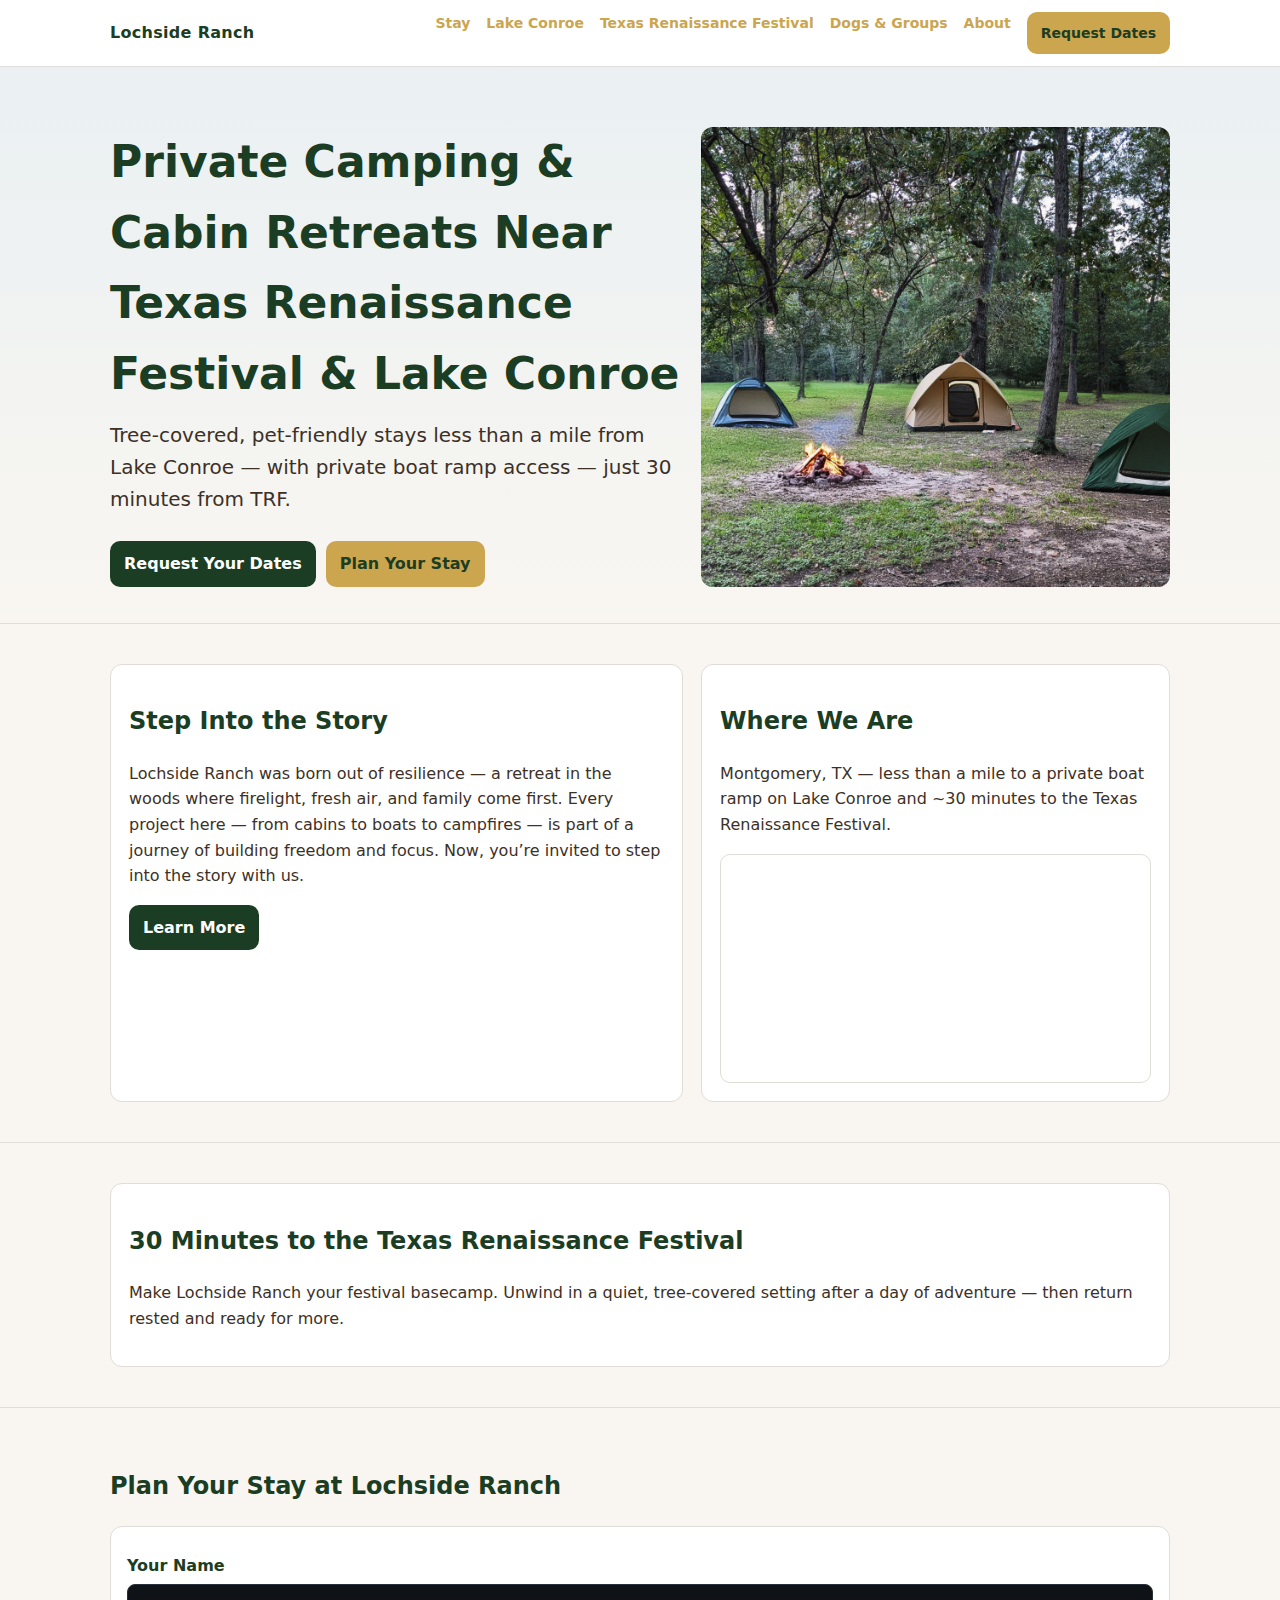
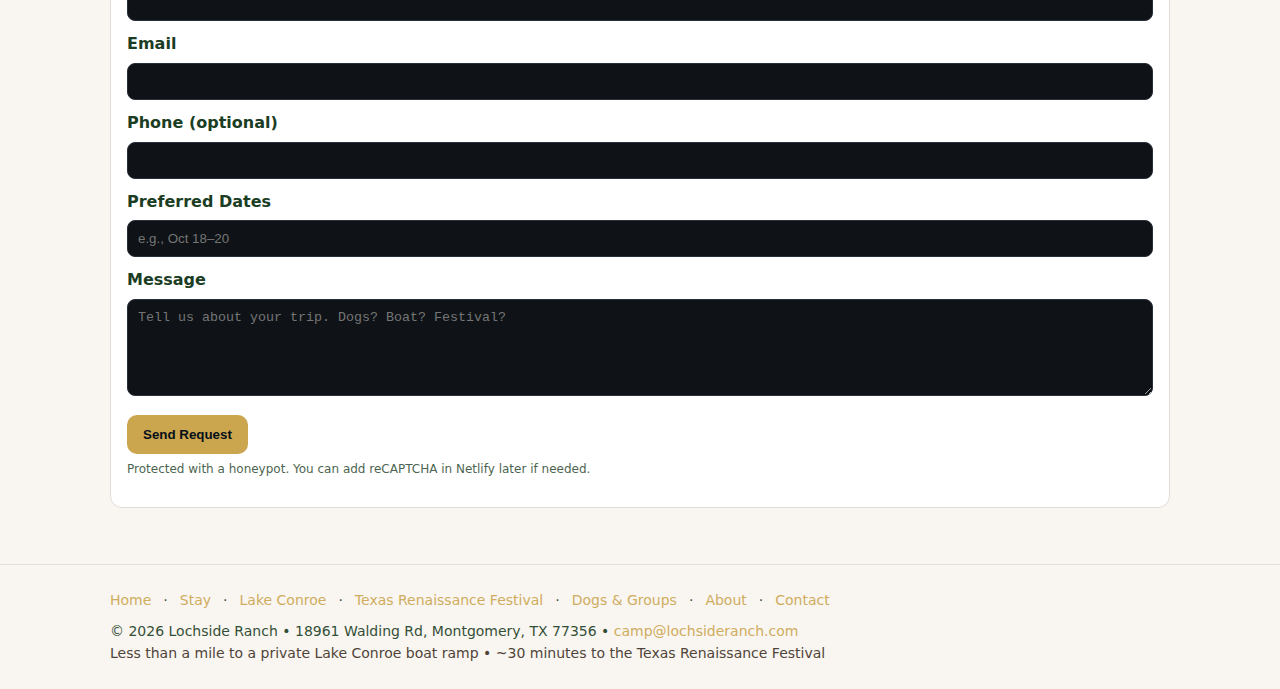
<file: index.html>
<!DOCTYPE html>
<html lang="en">
<head>
  <meta charset="UTF-8" />
  <meta name="viewport" content="width=device-width, initial-scale=1.0" />
  <title>Lochside Ranch | Texas Renaissance Festival Camping & Lake Conroe Retreats</title>
  <meta name="description" content="Private, pet-friendly camping & cabin rentals near Lake Conroe — less than a mile from a private boat ramp, and 30 minutes from the Texas Renaissance Festival." />
  <link rel="canonical" href="https://lochsideranch.com/" />
  <link rel="icon" type="image/png" href="/assets/lochside-ranch-renaissance-festival-camp-logo-favicon.png" />
  <link rel="apple-touch-icon" href="/assets/lochside-ranch-renaissance-festival-camp-logo-webclip.png" />
  <link rel="stylesheet" href="/style.css" />

  <meta property="og:title" content="Lochside Ranch | Texas Renaissance Festival Camping & Lake Conroe Retreats" />
  <meta property="og:description" content="Stay under the trees, grill by the fire, and get on the water. Premium, pet-friendly camping near Lake Conroe — ~30 minutes to the Texas Renaissance Festival." />
  <meta property="og:type" content="website" />
  <meta property="og:url" content="https://lochsideranch.com/" />
  <meta name="robots" content="index,follow" />

  <!-- Google Tag Manager -->
  <script>(function(w,d,s,l,i){w[l]=w[l]||[];w[l].push({'gtm.start':
  new Date().getTime(),event:'gtm.js'});var f=d.getElementsByTagName(s)[0],
  j=d.createElement(s),dl=l!='dataLayer'?'&l='+l:'';j.async=true;j.src=
  'https://www.googletagmanager.com/gtm.js?id='+i+dl;f.parentNode.insertBefore(j,f);
  })(window,document,'script','dataLayer','GTM-NCPR4V88');</script>
  <!-- End Google Tag Manager -->
</head>
<body>
  <!-- Google Tag Manager (noscript) -->
  <noscript><iframe src="https://www.googletagmanager.com/ns.html?id=GTM-NCPR4V88"
  height="0" width="0" style="display:none;visibility:hidden"></iframe></noscript>

  <!-- Top navigation -->
  <nav class="nav" aria-label="Primary">
    <div class="container nav-inner">
      <div class="brand">Lochside Ranch</div>
      <div class="nav-links">
        <a href="/stay.html">Stay</a>
        <a href="/lake-conroe.html">Lake Conroe</a>
        <a href="/texas-renaissance-festival.html">Texas Renaissance Festival</a>
        <a href="/dogs-and-groups.html">Dogs & Groups</a>
        <a href="/about.html">About</a>
        <a href="#contact" class="btn btn-alt">Request Dates</a>
      </div>
    </div>
  </nav>

  <!-- Hero -->
<header class="hero">
  <div class="container grid-2">
    <div class="hero-text">
      <h1>Private Camping & Cabin Retreats Near Texas Renaissance Festival & Lake Conroe</h1>
      <p class="lede">Tree-covered, pet-friendly stays less than a mile from Lake Conroe — with private boat ramp access — just 30 minutes from TRF.</p>
      <div class="hero-cta">
        <a class="btn" href="#contact">Request Your Dates</a>
        <a class="btn btn-alt" href="/stay.html">Plan Your Stay</a>
      </div>
    </div>
    <div class="hero-image">
      <img src="/assets/texas-renaissance-festival-campground-lochside-ranch.jpg"
           alt="Camping near Texas Renaissance Festival at Lochside Ranch" />
    </div>
  </div>
</header>


  <!-- Story / About -->
  <section class="section">
    <div class="container grid-2">
      <div class="panel">
        <h2>Step Into the Story</h2>
        <p class="muted">Lochside Ranch was born out of resilience — a retreat in the woods where firelight, fresh air, and family come first. Every project here — from cabins to boats to campfires — is part of a journey of building freedom and focus. Now, you’re invited to step into the story with us.</p>
        <a class="btn" href="/about.html">Learn More</a>
      </div>
      <div class="panel">
        <h2>Where We Are</h2>
        <p class="muted">Montgomery, TX — less than a mile to a private boat ramp on Lake Conroe and ~30 minutes to the Texas Renaissance Festival.</p>
        <div style="border-radius:10px; overflow:hidden; border:1px solid var(--line);">
          <iframe
            title="Lochside Ranch area map"
            width="100%" height="220" style="border:0;"
            loading="lazy" allowfullscreen
            referrerpolicy="no-referrer-when-downgrade"
            src="https://www.google.com/maps?q=Montgomery,TX%2077356&output=embed">
          </iframe>
        </div>
      </div>
    </div>
  </section>

  <!-- TRF highlight -->
  <section class="section">
    <div class="container">
      <div class="panel">
        <h2>30 Minutes to the Texas Renaissance Festival</h2>
        <p class="muted">Make Lochside Ranch your festival basecamp. Unwind in a quiet, tree-covered setting after a day of adventure — then return rested and ready for more.</p>
      </div>
    </div>
  </section>

  <!-- Contact / Netlify Form -->
  <section class="section" id="contact" aria-labelledby="contact-title">
    <div class="container">
      <h2 id="contact-title">Plan Your Stay at Lochside Ranch</h2>
      <form
        id="contact"
        name="contact"
        method="POST"
        data-netlify="true"
        netlify-honeypot="bot-field"
        onsubmit="window.dataLayer=window.dataLayer||[];window.dataLayer.push({event:'form_submit'});">
        <input type="hidden" name="form-name" value="contact" />
        <p style="display:none"><label>Don’t fill this out: <input name="bot-field" /></label></p>

        <label for="name">Your Name</label>
        <input id="name" name="name" type="text" required />

        <label for="email">Email</label>
        <input id="email" name="email" type="email" required />

        <label for="phone">Phone (optional)</label>
        <input id="phone" name="phone" type="tel" />

        <label for="dates">Preferred Dates</label>
        <input id="dates" name="dates" type="text" placeholder="e.g., Oct 18–20" />

        <label for="message">Message</label>
        <textarea id="message" name="message" rows="5" placeholder="Tell us about your trip. Dogs? Boat? Festival?"></textarea>

        <button type="submit">Send Request</button>
        <p class="help">Protected with a honeypot. You can add reCAPTCHA in Netlify later if needed.</p>
      </form>
    </div>
  </section>

  <!-- Footer -->
  <footer>
    <div class="container">
      <div class="footer-links" style="margin-bottom:8px;">
        <a href="/">Home</a> ·
        <a href="/stay.html">Stay</a> ·
        <a href="/lake-conroe.html">Lake Conroe</a> ·
        <a href="/texas-renaissance-festival.html">Texas Renaissance Festival</a> ·
        <a href="/dogs-and-groups.html">Dogs & Groups</a> ·
        <a href="/about.html">About</a> ·
        <a href="#contact">Contact</a>
      </div>
      <div>© <span id="year"></span> Lochside Ranch • 18961 Walding Rd, Montgomery, TX 77356 • <a href="mailto:camp@lochsideranch.com">camp@lochsideranch.com</a></div>
      <div class="muted">Less than a mile to a private Lake Conroe boat ramp • ~30 minutes to the Texas Renaissance Festival</div>
    </div>
    <script>document.getElementById('year').textContent = new Date().getFullYear();</script>
  </footer>
</body>
</html>
</file>
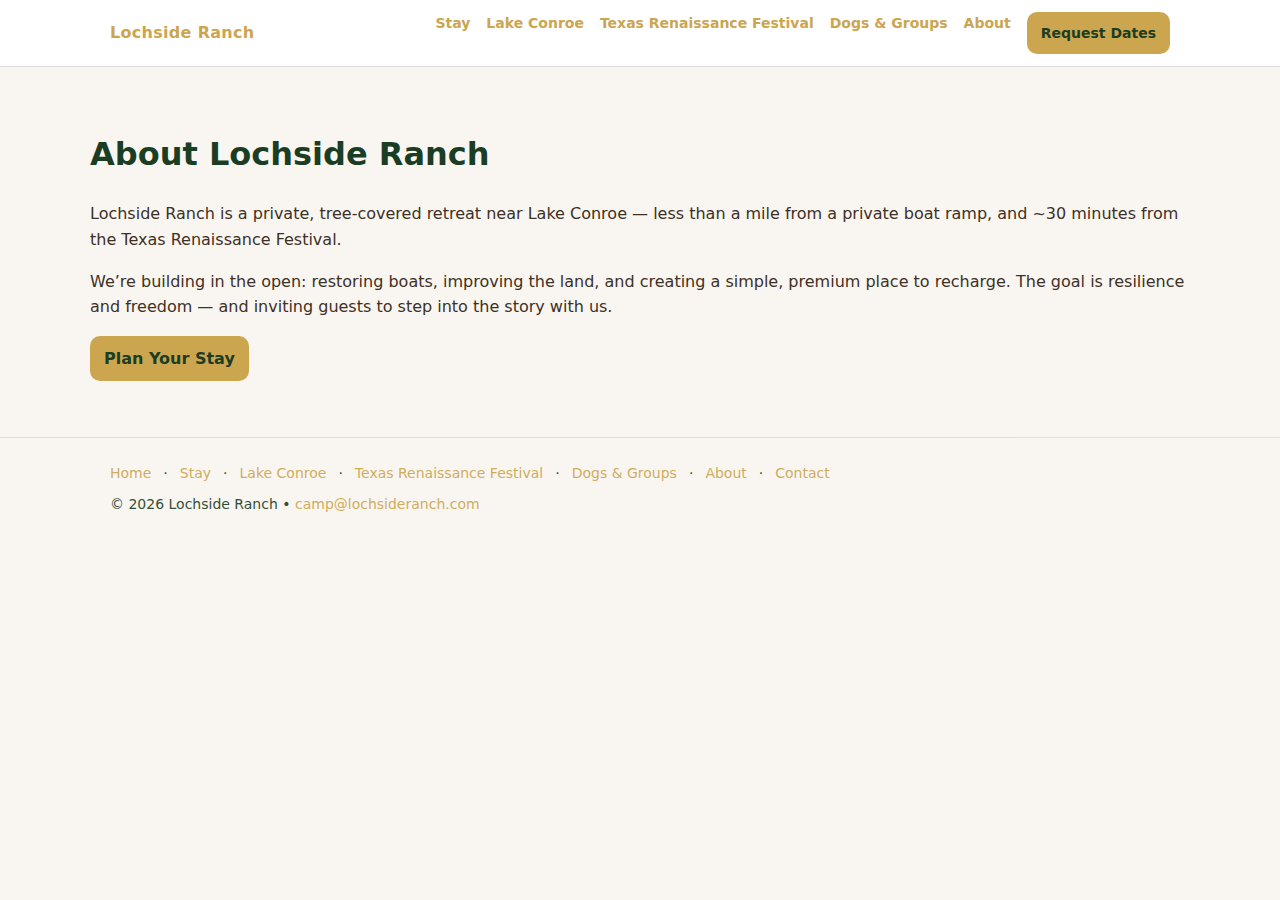
<file: about.html>
<!doctype html>
<html lang="en">
<head>
  <meta charset="utf-8" />
  <title>About | Lochside Ranch</title>
  <meta name="description" content="Lochside Ranch is a private, park-like retreat in Montgomery, Texas — a story of resilience, family, and freedom." />
  <link rel="canonical" href="https://lochsideranch.com/about.html" />
  <meta name="viewport" content="width=device-width, initial-scale=1" />
  <link rel="icon" href="/assets/favicon.ico" />
  <link rel="stylesheet" href="/style.css" />

  <!-- GTM -->
  <script>(function(w,d,s,l,i){w[l]=w[l]||[];w[l].push({'gtm.start':
  new Date().getTime(),event:'gtm.js'});var f=d.getElementsByTagName(s)[0],
  j=d.createElement(s),dl=l!='dataLayer'?'&l='+l:'';j.async=true;j.src=
  'https://www.googletagmanager.com/gtm.js?id='+i+dl;f.parentNode.insertBefore(j,f);
  })(window,document,'script','dataLayer','GTM-NCPR4V88');</script>
</head>
<body>
  <noscript><iframe src="https://www.googletagmanager.com/ns.html?id=GTM-NCPR4V88"
  height="0" width="0" style="display:none;visibility:hidden"></iframe></noscript>

  <nav class="nav" aria-label="Primary">
    <div class="container nav-inner">
      <div class="brand"><a href="/">Lochside Ranch</a></div>
      <div class="nav-links">
        <a href="/stay.html">Stay</a>
        <a href="/lake-conroe.html">Lake Conroe</a>
        <a href="/texas-renaissance-festival.html">Texas Renaissance Festival</a>
        <a href="/dogs-and-groups.html">Dogs & Groups</a>
        <a href="/about.html">About</a>
        <a href="/#contact" class="btn btn-alt">Request Dates</a>
      </div>
    </div>
  </nav>

  <main class="container section" style="border-top:0">
    <h1>About Lochside Ranch</h1>
    <p class="muted">Lochside Ranch is a private, tree-covered retreat near Lake Conroe — less than a mile from a private boat ramp, and ~30 minutes from the Texas Renaissance Festival.</p>
    <p class="muted">We’re building in the open: restoring boats, improving the land, and creating a simple, premium place to recharge. The goal is resilience and freedom — and inviting guests to step into the story with us.</p>
    <p><a class="btn btn-alt" href="/#contact">Plan Your Stay</a></p>
  </main>

  <footer>
    <div class="container">
      <div class="footer-links" style="margin-bottom:8px;">
        <a href="/">Home</a> ·
        <a href="/stay.html">Stay</a> ·
        <a href="/lake-conroe.html">Lake Conroe</a> ·
        <a href="/texas-renaissance-festival.html">Texas Renaissance Festival</a> ·
        <a href="/dogs-and-groups.html">Dogs & Groups</a> ·
        <a href="/about.html">About</a> ·
        <a href="/#contact">Contact</a>
      </div>
      <div>© <span id="year"></span> Lochside Ranch • <a href="mailto:camp@lochsideranch.com">camp@lochsideranch.com</a></div>
    </div>
    <script>document.getElementById('year').textContent = new Date().getFullYear();</script>
  </footer>
</body>
</html>
</file>
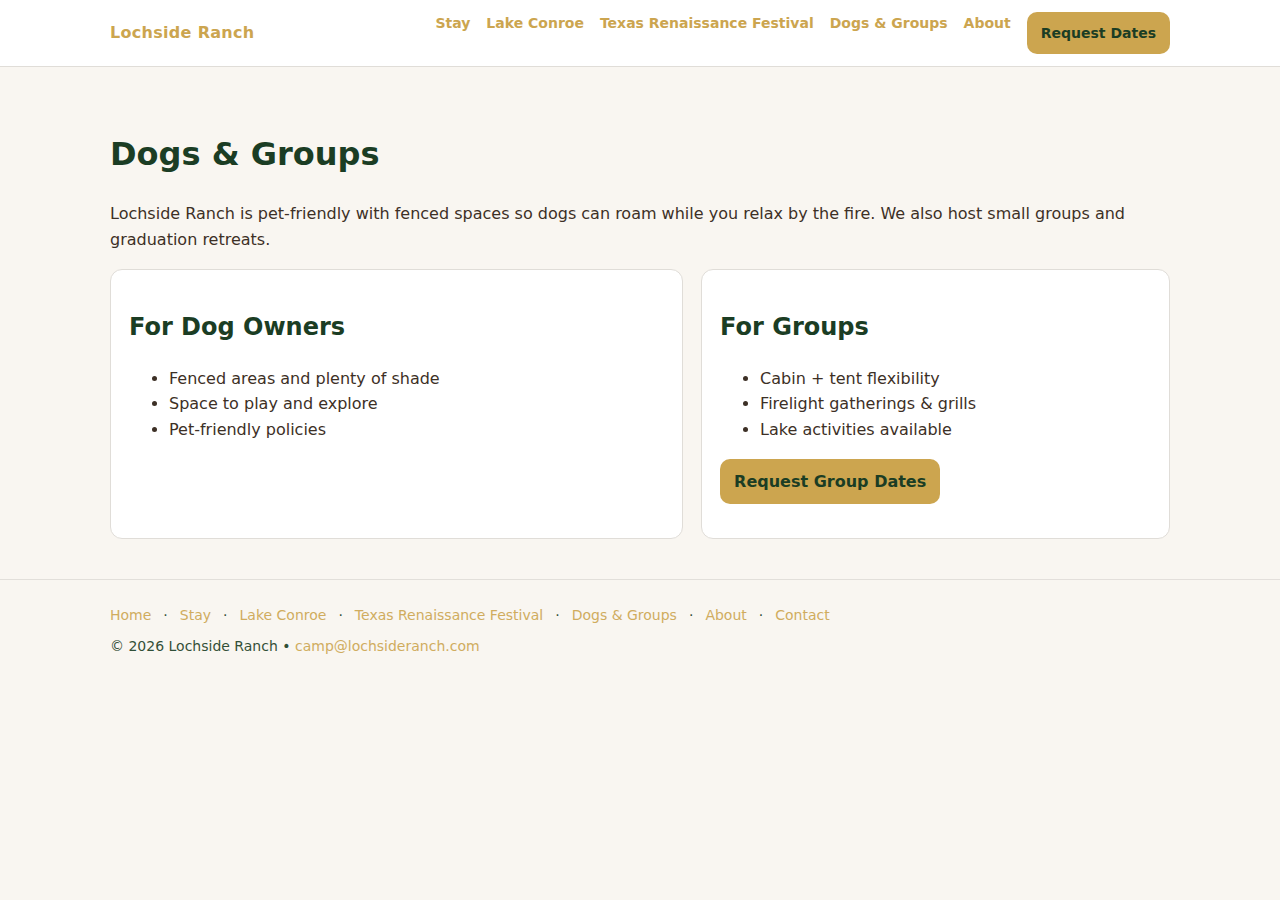
<file: dogs-and-groups.html>
<!doctype html>
<html lang="en">
<head>
  <meta charset="utf-8" />
  <title>Pet-Friendly Camping & Group Retreats | Lochside Ranch</title>
  <meta name="description" content="Bring the dogs — fenced areas for pets. Host a group or graduation retreat with firelight, grills, and wide-open space." />
  <link rel="canonical" href="https://lochsideranch.com/dogs-and-groups.html" />
  <meta name="viewport" content="width=device-width, initial-scale=1" />
  <link rel="icon" href="/assets/favicon.ico" />
  <link rel="stylesheet" href="/style.css" />
  <script>(function(w,d,s,l,i){w[l]=w[l]||[];w[l].push({'gtm.start':new Date().getTime(),event:'gtm.js'});var f=d.getElementsByTagName(s)[0],j=d.createElement(s),dl=l!='dataLayer'?'&l='+l:'';j.async=true;j.src='https://www.googletagmanager.com/gtm.js?id='+i+dl;f.parentNode.insertBefore(j,f);})(window,document,'script','dataLayer','GTM-NCPR4V88');</script>
</head>
<body>
  <noscript><iframe src="https://www.googletagmanager.com/ns.html?id=GTM-NCPR4V88" height="0" width="0" style="display:none;visibility:hidden"></iframe></noscript>

  <nav class="nav" aria-label="Primary">
    <div class="container nav-inner">
      <div class="brand"><a href="/">Lochside Ranch</a></div>
      <div class="nav-links">
        <a href="/stay.html">Stay</a>
        <a href="/lake-conroe.html">Lake Conroe</a>
        <a href="/texas-renaissance-festival.html">Texas Renaissance Festival</a>
        <a href="/dogs-and-groups.html">Dogs & Groups</a>
        <a href="/about.html">About</a>
        <a href="/#contact" class="btn btn-alt">Request Dates</a>
      </div>
    </div>
  </nav>

  <main class="section" style="border-top:0">
    <div class="container">
      <h1>Dogs &amp; Groups</h1>
      <p class="muted">Lochside Ranch is pet-friendly with fenced spaces so dogs can roam while you relax by the fire. We also host small groups and graduation retreats.</p>
      <div class="grid-2">
        <div class="panel">
          <h2>For Dog Owners</h2>
          <ul class="muted">
            <li>Fenced areas and plenty of shade</li>
            <li>Space to play and explore</li>
            <li>Pet-friendly policies</li>
          </ul>
        </div>
        <div class="panel">
          <h2>For Groups</h2>
          <ul class="muted">
            <li>Cabin + tent flexibility</li>
            <li>Firelight gatherings &amp; grills</li>
            <li>Lake activities available</li>
          </ul>
          <p><a class="btn btn-alt" href="/#contact">Request Group Dates</a></p>
        </div>
      </div>
    </div>
  </main>

  <footer>
    <div class="container">
      <div class="footer-links" style="margin-bottom:8px;">
        <a href="/">Home</a> ·
        <a href="/stay.html">Stay</a> ·
        <a href="/lake-conroe.html">Lake Conroe</a> ·
        <a href="/texas-renaissance-festival.html">Texas Renaissance Festival</a> ·
        <a href="/dogs-and-groups.html">Dogs & Groups</a> ·
        <a href="/about.html">About</a> ·
        <a href="/#contact">Contact</a>
      </div>
      <div>© <span id="year"></span> Lochside Ranch • <a href="mailto:camp@lochsideranch.com">camp@lochsideranch.com</a></div>
    </div>
    <script>document.getElementById('year').textContent = new Date().getFullYear();</script>
  </footer>
</body>
</html>
</file>
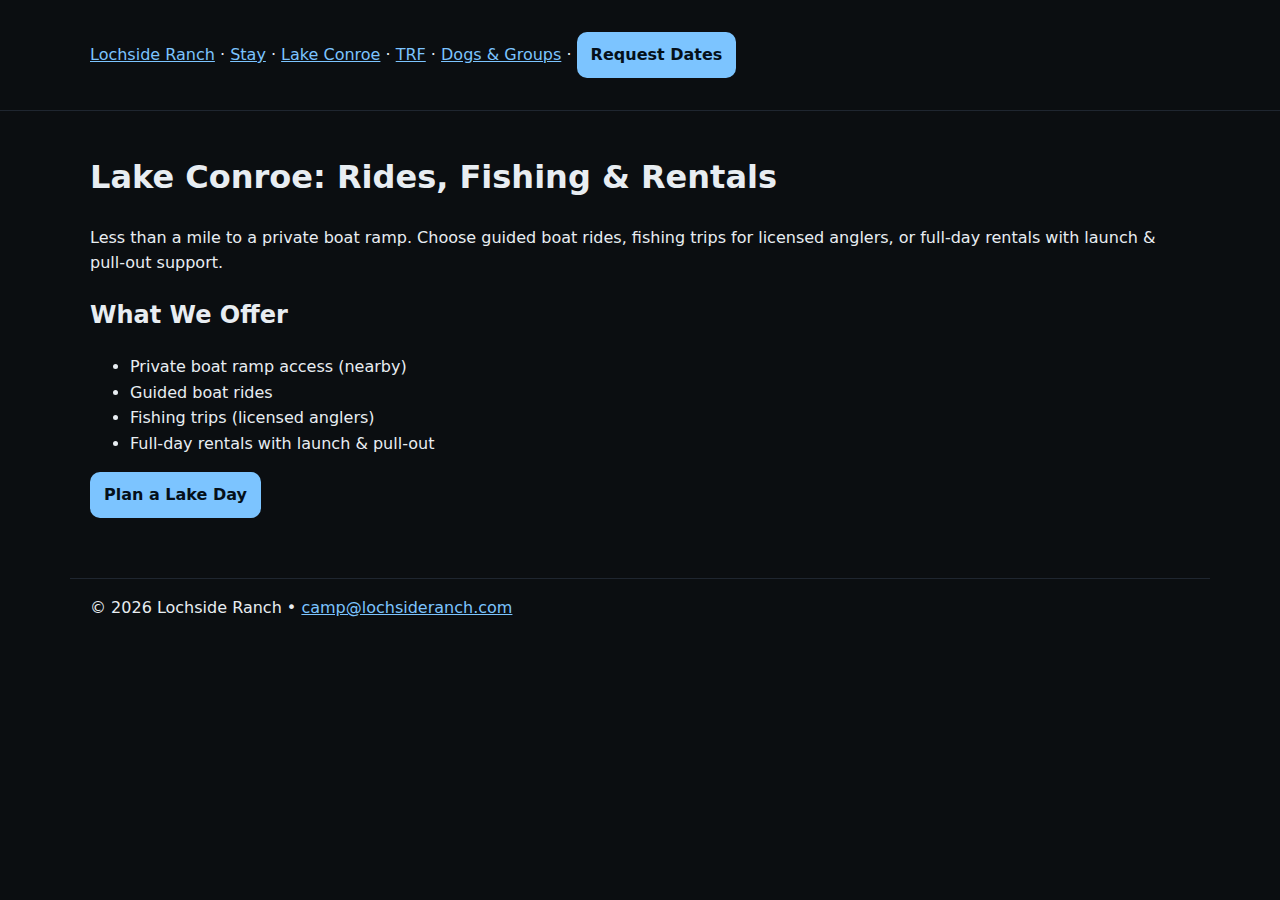
<file: lake-conroe.html>
<!doctype html>
<html lang="en">
<head>
  <meta charset="utf-8" />
  <title>Lake Conroe Experiences | Lochside Ranch</title>
  <meta name="description" content="Private boat ramp access near Lochside Ranch with guided boat rides, fishing trips, and full-day boat rentals." />
  <link rel="canonical" href="https://lochsideranch.com/lake-conroe.html" />
  <meta name="viewport" content="width=device-width, initial-scale=1" />
  <script>(function(w,d,s,l,i){w[l]=w[l]||[];w[l].push({'gtm.start':new Date().getTime(),event:'gtm.js'});var f=d.getElementsByTagName(s)[0],j=d.createElement(s),dl=l!='dataLayer'?'&l='+l:'';j.async=true;j.src='https://www.googletagmanager.com/gtm.js?id='+i+dl;f.parentNode.insertBefore(j,f);})(window,document,'script','dataLayer','GTM-NCPR4V88');</script>
  <style>body{margin:0;font-family:system-ui,-apple-system,Segoe UI,Roboto,Arial,sans-serif;background:#0b0e11;color:#e8edf2;line-height:1.6}a{color:#7cc4ff}.container{max-width:1100px;margin:0 auto;padding:20px}.nav{border-bottom:1px solid #1f2630;padding:12px 20px}.btn{display:inline-block;padding:10px 14px;border-radius:10px;font-weight:700;background:#7cc4ff;color:#051019;text-decoration:none}</style>
</head>
<body>
<noscript><iframe src="https://www.googletagmanager.com/ns.html?id=GTM-NCPR4V88" height="0" width="0" style="display:none;visibility:hidden"></iframe></noscript>
<nav class="nav"><div class="container"><a href="/">Lochside Ranch</a> · <a href="/stay.html">Stay</a> · <a href="/lake-conroe.html">Lake Conroe</a> · <a href="/texas-renaissance-festival.html">TRF</a> · <a href="/dogs-and-groups.html">Dogs & Groups</a> · <a class="btn" href="/#contact">Request Dates</a></div></nav>
<main class="container">
  <h1>Lake Conroe: Rides, Fishing & Rentals</h1>
  <p>Less than a mile to a private boat ramp. Choose guided boat rides, fishing trips for licensed anglers, or full-day rentals with launch &amp; pull-out support.</p>
  <h2>What We Offer</h2>
  <ul><li>Private boat ramp access (nearby)</li><li>Guided boat rides</li><li>Fishing trips (licensed anglers)</li><li>Full-day rentals with launch &amp; pull-out</li></ul>
  <p><a class="btn" href="/#contact">Plan a Lake Day</a></p>
</main>
<footer class="container" style="border-top:1px solid #1f2630;padding-top:16px;margin-top:24px">© <script>document.write(new Date().getFullYear())</script> Lochside Ranch • <a href="mailto:camp@lochsideranch.com">camp@lochsideranch.com</a></footer>
</body>
</html>
</file>
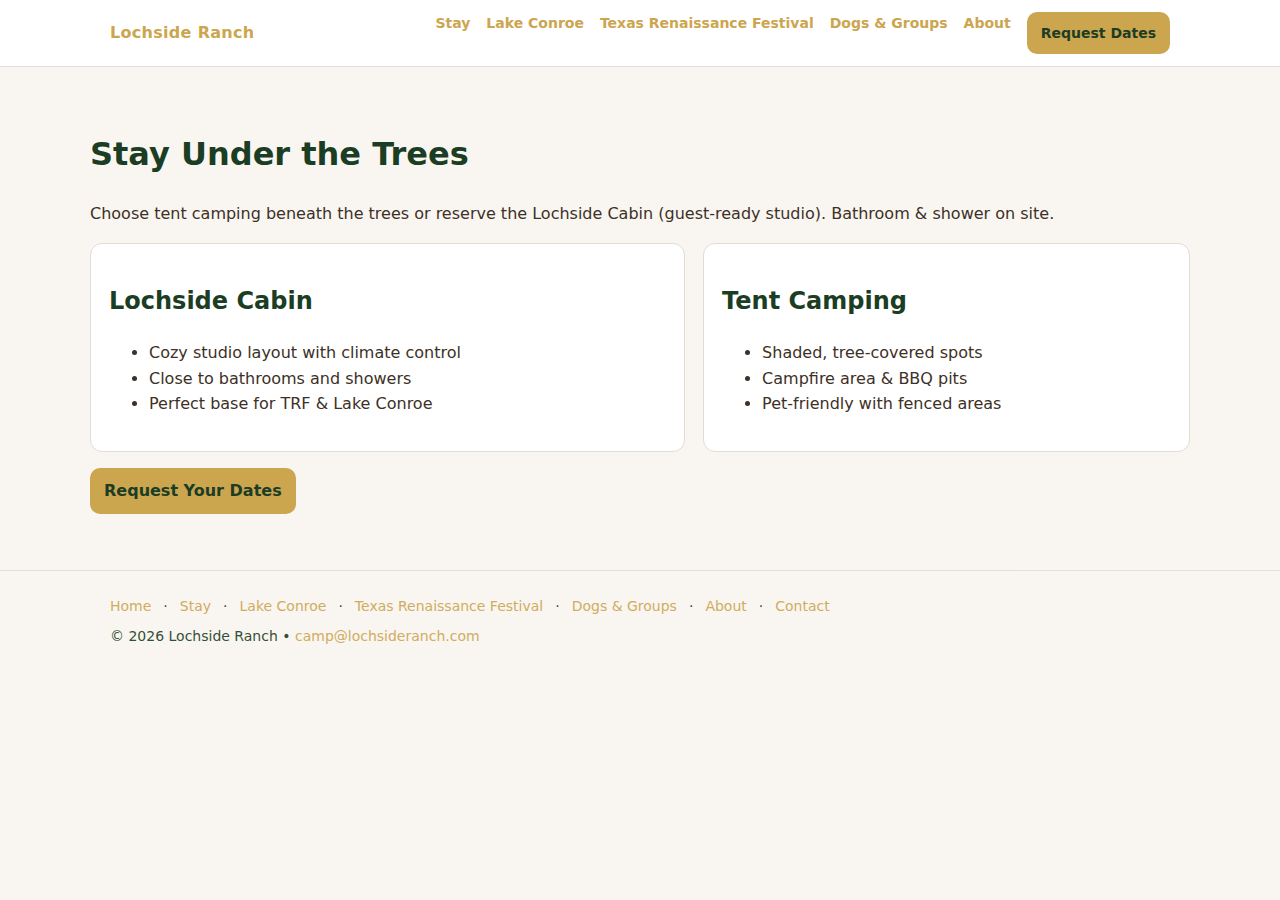
<file: stay.html>
<!doctype html>
<html lang="en">
<head>
  <meta charset="utf-8" />
  <title>Stay | Lochside Ranch</title>
  <meta name="description" content="Stay under the trees at Lochside Ranch — tent camping and the Lochside Cabin with bathroom and shower access." />
  <link rel="canonical" href="https://lochsideranch.com/stay.html" />
  <meta name="viewport" content="width=device-width, initial-scale=1" />
  <link rel="icon" href="/assets/favicon.ico" />
  <link rel="stylesheet" href="/style.css" />

  <!-- Google Tag Manager -->
  <script>(function(w,d,s,l,i){w[l]=w[l]||[];w[l].push({'gtm.start':
  new Date().getTime(),event:'gtm.js'});var f=d.getElementsByTagName(s)[0],
  j=d.createElement(s),dl=l!='dataLayer'?'&l='+l:'';j.async=true;j.src=
  'https://www.googletagmanager.com/gtm.js?id='+i+dl;f.parentNode.insertBefore(j,f);
  })(window,document,'script','dataLayer','GTM-NCPR4V88');</script>
</head>
<body>
  <!-- GTM (noscript) -->
  <noscript><iframe src="https://www.googletagmanager.com/ns.html?id=GTM-NCPR4V88"
  height="0" width="0" style="display:none;visibility:hidden"></iframe></noscript>

  <nav class="nav" aria-label="Primary">
    <div class="container nav-inner">
      <div class="brand"><a href="/">Lochside Ranch</a></div>
      <div class="nav-links">
        <a href="/stay.html">Stay</a>
        <a href="/lake-conroe.html">Lake Conroe</a>
        <a href="/texas-renaissance-festival.html">Texas Renaissance Festival</a>
        <a href="/dogs-and-groups.html">Dogs & Groups</a>
        <a href="/about.html">About</a>
        <a href="/#contact" class="btn btn-alt">Request Dates</a>
      </div>
    </div>
  </nav>

  <main class="container section" style="border-top:0">
    <h1>Stay Under the Trees</h1>
    <p class="muted">Choose tent camping beneath the trees or reserve the Lochside Cabin (guest-ready studio). Bathroom &amp; shower on site.</p>
    <div class="grid-2">
      <div class="panel">
        <h2>Lochside Cabin</h2>
        <ul class="muted">
          <li>Cozy studio layout with climate control</li>
          <li>Close to bathrooms and showers</li>
          <li>Perfect base for TRF &amp; Lake Conroe</li>
        </ul>
      </div>
      <div class="panel">
        <h2>Tent Camping</h2>
        <ul class="muted">
          <li>Shaded, tree-covered spots</li>
          <li>Campfire area &amp; BBQ pits</li>
          <li>Pet-friendly with fenced areas</li>
        </ul>
      </div>
    </div>
    <p><a class="btn btn-alt" href="/#contact">Request Your Dates</a></p>
  </main>

  <footer>
    <div class="container">
      <div class="footer-links" style="margin-bottom:8px;">
        <a href="/">Home</a> ·
        <a href="/stay.html">Stay</a> ·
        <a href="/lake-conroe.html">Lake Conroe</a> ·
        <a href="/texas-renaissance-festival.html">Texas Renaissance Festival</a> ·
        <a href="/dogs-and-groups.html">Dogs & Groups</a> ·
        <a href="/about.html">About</a> ·
        <a href="/#contact">Contact</a>
      </div>
      <div>© <span id="year"></span> Lochside Ranch • <a href="mailto:camp@lochsideranch.com">camp@lochsideranch.com</a></div>
    </div>
    <script>document.getElementById('year').textContent = new Date().getFullYear();</script>
  </footer>
</body>
</html>
</file>
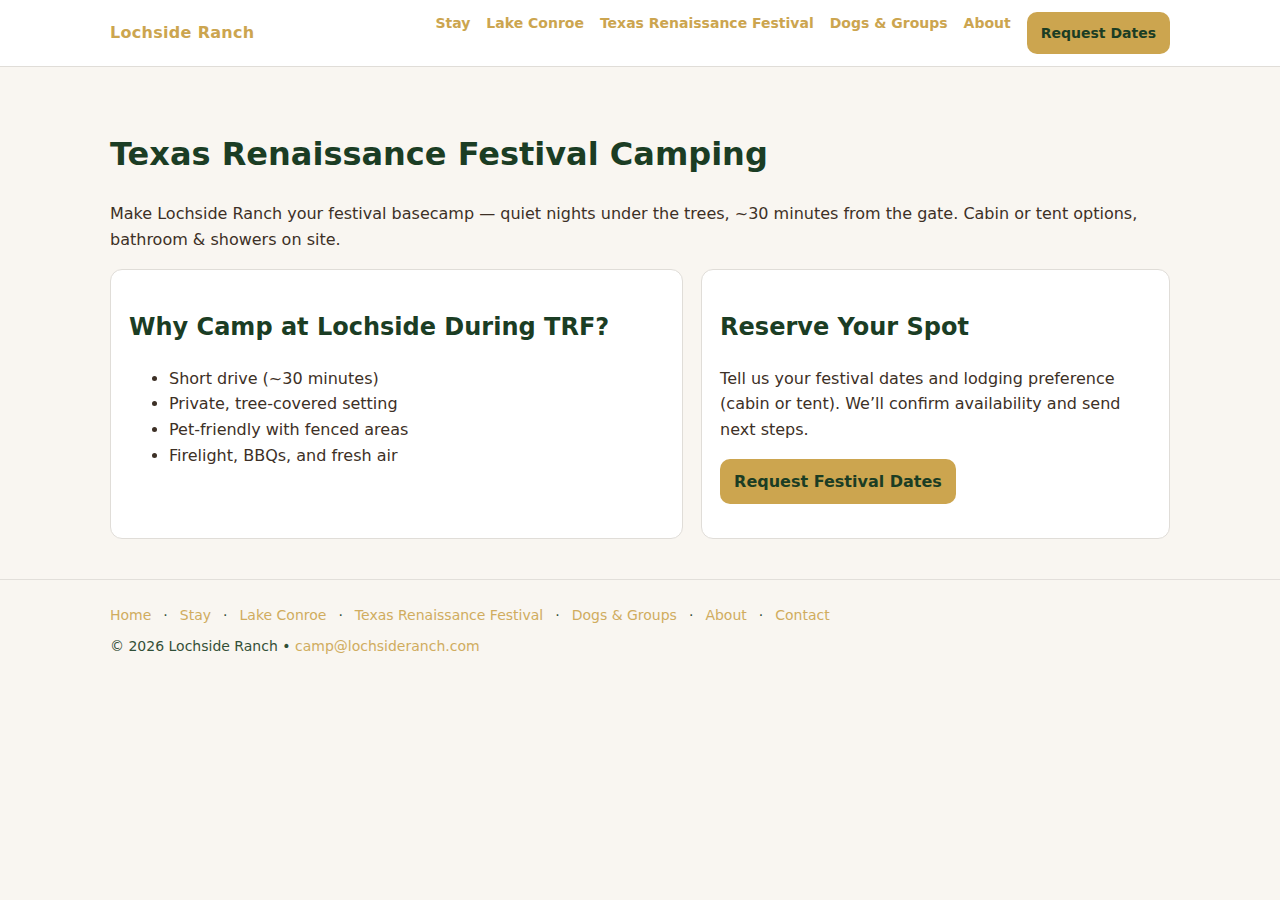
<file: texas-renaissance-festival.html>
<!doctype html>
<html lang="en">
<head>
  <meta charset="utf-8" />
  <title>Texas Renaissance Festival Camping | Lochside Ranch</title>
  <meta name="description" content="Stay ~30 minutes from the Texas Renaissance Festival at Lochside Ranch — quiet, tree-covered retreat with cabin & tent options." />
  <link rel="canonical" href="https://lochsideranch.com/texas-renaissance-festival.html" />
  <meta name="viewport" content="width=device-width, initial-scale=1" />
  <link rel="icon" href="/assets/favicon.ico" />
  <link rel="stylesheet" href="/style.css" />
  <script>(function(w,d,s,l,i){w[l]=w[l]||[];w[l].push({'gtm.start':new Date().getTime(),event:'gtm.js'});var f=d.getElementsByTagName(s)[0],j=d.createElement(s),dl=l!='dataLayer'?'&l='+l:'';j.async=true;j.src='https://www.googletagmanager.com/gtm.js?id='+i+dl;f.parentNode.insertBefore(j,f);})(window,document,'script','dataLayer','GTM-NCPR4V88');</script>
</head>
<body>
  <noscript><iframe src="https://www.googletagmanager.com/ns.html?id=GTM-NCPR4V88" height="0" width="0" style="display:none;visibility:hidden"></iframe></noscript>

  <nav class="nav" aria-label="Primary">
    <div class="container nav-inner">
      <div class="brand"><a href="/">Lochside Ranch</a></div>
      <div class="nav-links">
        <a href="/stay.html">Stay</a>
        <a href="/lake-conroe.html">Lake Conroe</a>
        <a href="/texas-renaissance-festival.html">Texas Renaissance Festival</a>
        <a href="/dogs-and-groups.html">Dogs & Groups</a>
        <a href="/about.html">About</a>
        <a href="/#contact" class="btn btn-alt">Request Dates</a>
      </div>
    </div>
  </nav>

  <main class="section" style="border-top:0">
    <div class="container">
      <h1>Texas Renaissance Festival Camping</h1>
      <p class="muted">Make Lochside Ranch your festival basecamp — quiet nights under the trees, ~30 minutes from the gate. Cabin or tent options, bathroom &amp; showers on site.</p>
      <div class="grid-2">
        <div class="panel">
          <h2>Why Camp at Lochside During TRF?</h2>
          <ul class="muted">
            <li>Short drive (~30 minutes)</li>
            <li>Private, tree-covered setting</li>
            <li>Pet-friendly with fenced areas</li>
            <li>Firelight, BBQs, and fresh air</li>
          </ul>
        </div>
        <div class="panel">
          <h2>Reserve Your Spot</h2>
          <p class="muted">Tell us your festival dates and lodging preference (cabin or tent). We’ll confirm availability and send next steps.</p>
          <p><a class="btn btn-alt" href="/#contact">Request Festival Dates</a></p>
        </div>
      </div>
    </div>
  </main>

  <footer>
    <div class="container">
      <div class="footer-links" style="margin-bottom:8px;">
        <a href="/">Home</a> ·
        <a href="/stay.html">Stay</a> ·
        <a href="/lake-conroe.html">Lake Conroe</a> ·
        <a href="/texas-renaissance-festival.html">Texas Renaissance Festival</a> ·
        <a href="/dogs-and-groups.html">Dogs & Groups</a> ·
        <a href="/about.html">About</a> ·
        <a href="/#contact">Contact</a>
      </div>
      <div>© <span id="year"></span> Lochside Ranch • <a href="mailto:camp@lochsideranch.com">camp@lochsideranch.com</a></div>
    </div>
    <script>document.getElementById('year').textContent = new Date().getFullYear();</script>
  </footer>
</body>
</html>
</file>
<file: style.css>
:root {
  --bg:#F9F6F1; --text:#1B3D24; --muted:#3D3026; 
  --card:#ffffff; --line:#e0ddd8; --accent:#CCA54F;
  --primary:#1B3D24; --secondary:#3D3026;
}
* { box-sizing: border-box; }
body { margin:0; font-family: system-ui,-apple-system,Segoe UI,Roboto,Arial,sans-serif;
       background:var(--bg); color:var(--text); line-height:1.6; }
a { color: var(--accent); text-decoration: none; }
a:hover { color: var(--secondary); }

:root{
  --max: 1100px;           /* page width cap */
  --gutter: 20px;          /* side padding on all screens */
}

/* Prevent accidental horizontal scrollbars */
html, body { overflow-x: hidden; }

/* Universal page container / gutters */
.container{
  max-width: var(--max);
  margin-inline: auto;
  padding-inline: var(--gutter);
}

/* Section vertical rhythm */
.section{ padding: 40px 0; }

/* Tighter spacing on small screens, a bit wider gutters on very large screens */
@media (max-width: 480px){
  :root{ --gutter: 16px; }
  .section{ padding: 28px 0; }
  header.hero{ padding: 44px 0 24px; }
}
@media (min-width: 1400px){
  :root{ --gutter: 28px; }
}

/* Nav */
.nav { border-bottom:1px solid var(--line); backdrop-filter: blur(4px); position: sticky; top:0; z-index: 20; background:#ffffff; }
.nav-inner { display:flex; align-items:center; justify-content:space-between; padding:12px 20px; }
.brand { font-weight:800; letter-spacing:.3px; }
.nav-links { display:flex; gap:16px; font-weight:600; font-size:14px; color:var(--primary)}
.btn { display:inline-block; padding:10px 14px; border-radius:10px; font-weight:700; background:var(--primary); color:#ffffff; }
.btn-alt { background:var(--accent); color:var(--primary); }
.btn:hover { opacity: 0.9; }

/* Hero */
header.hero { padding:60px 0 36px; background:linear-gradient(180deg, rgba(124,196,255,0.12), rgba(0,0,0,0)); }
.hero h1 { font-size: clamp(28px, 4vw, 44px); margin: 0 0 10px; }
.hero p.lede { font-size: clamp(16px, 2.3vw, 20px); color: var(--muted); margin: 0 0 16px; }
.hero-cta { display:flex; gap:10px; flex-wrap:wrap; margin-top: 10px; }

/* Cards */
.cards { display:grid; grid-template-columns: repeat(auto-fit, minmax(230px,1fr)); gap:14px; margin-top:20px; }
.card { background: var(--card); border:1px solid var(--line); border-radius:12px; padding:16px; }
.card h3 { margin: 0 0 8px; font-size: 18px; }
.muted { color: var(--muted); }

/* Sections */
.section { padding: 40px 0; border-top:1px solid var(--line); }
.grid-2 { display:grid; grid-template-columns: 1fr; gap:18px; }
@media (min-width: 860px) { .grid-2 { grid-template-columns: 1.1fr .9fr; } }
.panel { background: var(--card); border:1px solid var(--line); border-radius:12px; padding:18px; }

/* Form */
form { background: var(--card); border:1px solid var(--line); border-radius:12px; padding:16px; margin: 16px 0; }
label { display:block; font-weight:600; margin:10px 0 6px; }
input, textarea { width:100%; padding:10px; background:#0f1317; border:1px solid #27303b; color:var(--text); border-radius:8px; }
button { margin-top:12px; padding:12px 16px; border:0; border-radius:10px; background:var(--accent); color:#051019; font-weight:800; cursor:pointer; }
.help { font-size:12px; opacity:.8; margin-top:6px; }

/* Footer */
footer { border-top:1px solid var(--line); padding:24px 0; font-size:14px; opacity:.9; }
.footer-links { display:flex; gap:12px; flex-wrap:wrap; }


/* Hero split layout */
.hero {
  padding: 60px 0;
}
.hero-text {
  display: flex;
  flex-direction: column;
  justify-content: center;
}
.hero-image img {
  width: 100%;
  height: 100%;
  object-fit: cover;
  border-radius: 12px;
}

/* Stack text above image on mobile */
@media (max-width: 768px) {
  .grid-2 {
    grid-template-columns: 1fr !important;
  }
  .hero {
    padding: 40px 0;
  }
  .hero-image {
    margin-top: 20px;
  }
}
</file>
